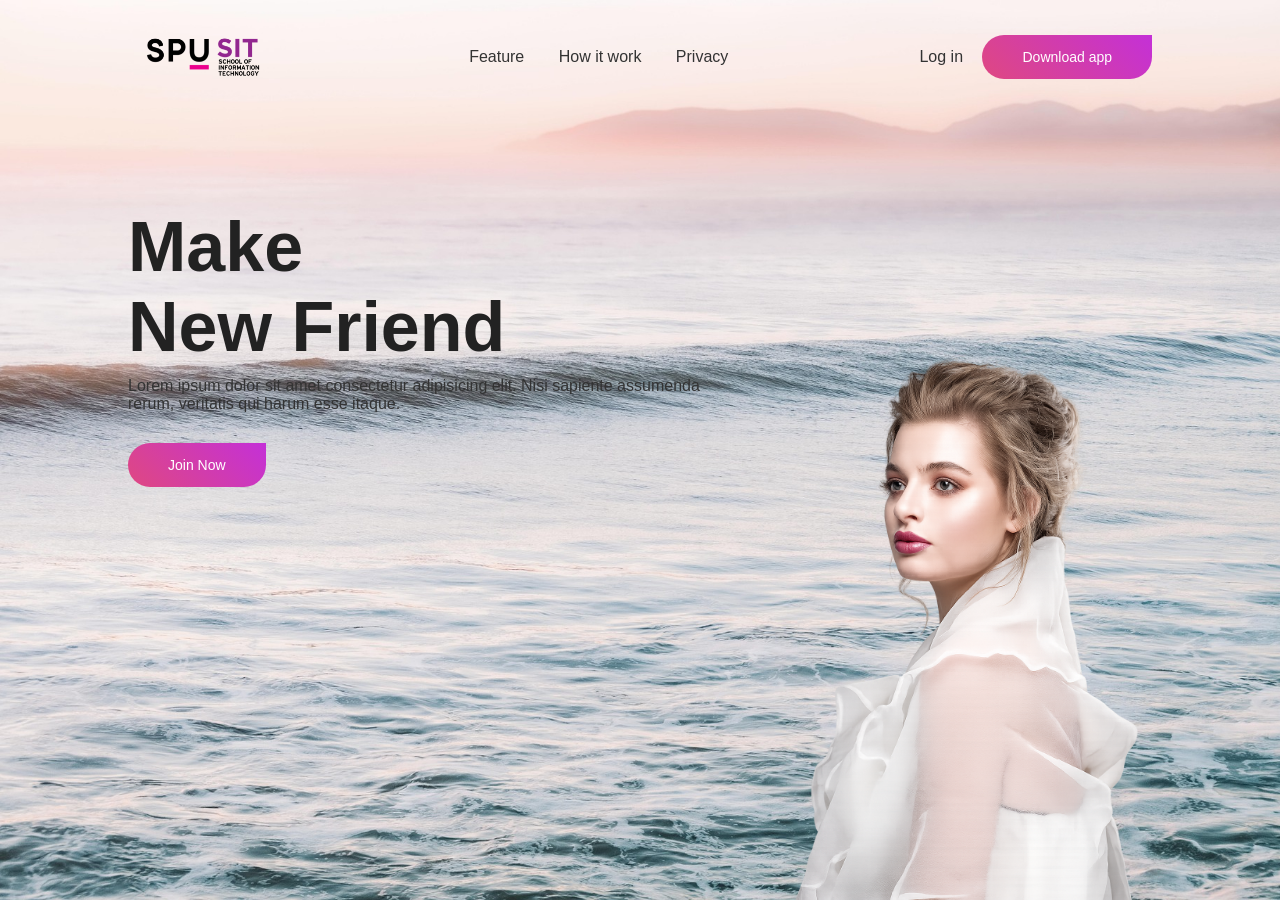
<file: As5_68080693/index.html>
<!DOCTYPE html>
<html lang="en">
<head>
    <meta charset="UTF-8">
    <meta name="viewport" content="width=device-width, initial-scale=1.0">
    <link rel="stylesheet" href="as5css.css">
    <title>As5 Wongsakon Kanthiyawong</title>
</head>
<body>
    <div class="hero">
        <nav>
            <img src="Logo SPU SIT/Logo SPU SIT_Color.png" class="logo">
            <ul>
                <li><a href="">Feature</a></li>
                <li><a href="">How it work</a></li>
                <li><a href="">Privacy</a></li>
            </ul>
            <div>
                <a href="#" class="login-btn">Log in</a>
                <a href="#" class="btn">Download app</a>
            </div>
        </nav>
        <div class="content">
            <h1 class="anim">Make <br> New Friend</h1>
            <p class="anim">Lorem ipsum dolor sit amet consectetur adipisicing elit.
                Nisi sapiente assumenda rerum, veritatis qui harum esse itaque.</p>
            <a href="#" class="btn anim">Join Now</a>
        </div>
        <img src="pic/ChatGPT 3.png" class="Features-img anim">
    </div>
</body>
</html>
</file>
<file: As5_68080693/as5css.css>
*{
    margin: 0;
    padding: 0;
    box-sizing: border-box;
    font-family: Verdana, Geneva, Tahoma, sans-serif;
}

.hero{
    width: 100%;
    min-height: 100vh;
    background-image: url(pic/bg.jpg);
    background-position: center;
    background-size: cover;
    padding: 10px 10%;
    overflow: hidden;
    position: relative;
}

nav{
    padding: 10px 0;
    display: flex;
    align-items: center;
    justify-content: space-between;
}

.logo{
    width: 150px;
}

nav ul li{
    display: inline-block;
    list-style: none;
    margin: 10px 15px;
}

nav ul li a{
    text-decoration: none;
    color: #333;
    font-weight: 400;
}

.login-btn{
    text-decoration: none;
    color: #333;
    margin-right: 15px;
    font-weight: 400;
}

.btn{
    display: inline-block;
    text-decoration: none;
    padding: 14px 40px;
    color: #fff;
    background-image: linear-gradient(45deg, #df4881, #c430d7);
    font-size: 14px;
    border-radius: 30px;
    border-top-right-radius: 0;
    transition: 0.5s;
}

.content{
    margin-top: 10%;
    max-width: 600px;
}

.content h1{
    font-size: 70px;
    color: #222;
}

.content p{
    margin: 10px 0 30px;
    color: #333;
    animation-delay: 0.5s;
}

.content btn{
    padding: 15px 80px;
    font-size: 16px;
    animation-delay: 1s;
}

.btn:hover{
    border-top-right-radius: 30px;
}

.Features-img{
    width: 400px;
    position: absolute;
    bottom: 0;
    right: 10%;
    transform: translate(-50%, -50%);
    background: transparent;
}

.Features-img.anim{
    animation-delay: 1.5s;
}

.anim{
    opacity: 0;
    transform: translateY(30px);
    animation: moveup 0.5s linear forwards;
}

@keyframes moveup{
    100%{
        opacity: 1;
        transform: translateY(0px);
    }
}
</file>
